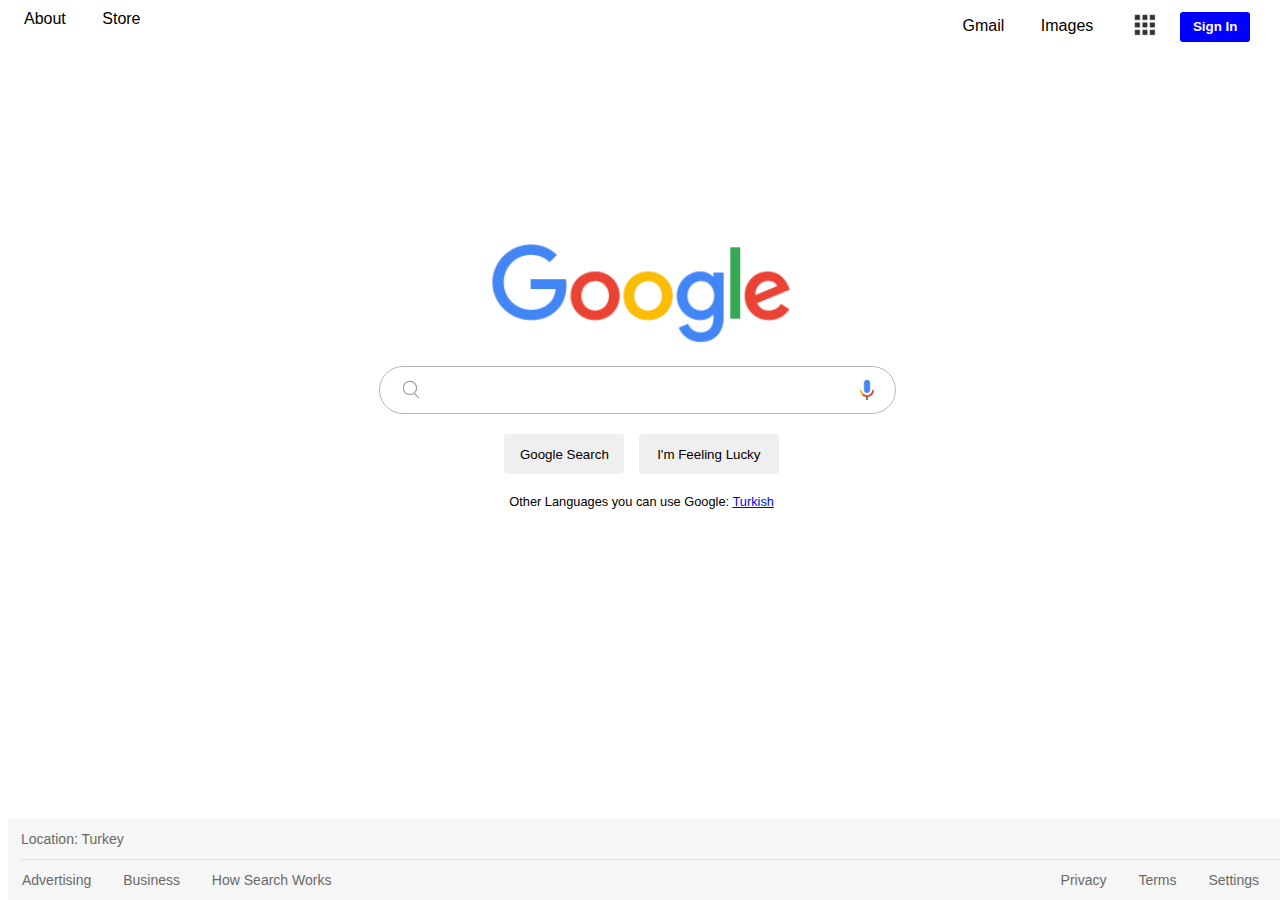
<file: index.html>
<!DOCTYPE html>
<html lang="en">
<head>
    <meta charset="UTF-8">
    <meta http-equiv="X-UA-Compatible" content="IE=edge">
    <meta name="viewport" content="width=device-width, initial-scale=1.0">
    <link rel="stylesheet" href="style.css">
    <link rel="shortcut icon" href="images/gfavicon.png">
    <title>Google</title>
</head>
<body>

    <header>

        <nav class="header-left">
            <a class="header-links" href="#">About</a>
            <a class="header-links" href="#">Store</a>
        </nav>

        <nav class="header-right">
            <a class="header-links" href="#">Gmail</a>
            <a class="header-links" href="#">Images</a>
            <a class="header-links" id="appicon" href="#"><img src="images/appicon.png" alt="icon menu"></a>
            <button class="header-links" id="sign-in-btn">Sign In</button>
        </nav>
        <div class="clear"></div>
    </header>

    <img id="google" src="images/googlelogo.png" alt="google logo">

    <div class="searchbar">
        <input type="text" id="search">
        <img id="mag" src="images/magnifying_glass.jpg" alt="magnifying-glass">
        <img id="mic" src="images/google_microphone.png" alt="microphone">
    </div>

    <div class="btns">
        <button id="btn1" type="button" name="button">Google Search</button>
        <button id="btn2" type="button" name="button">I'm Feeling Lucky</button>
    </div>

    <div class="lang">
        <p id="language">Other Languages you can use Google: <a href="lang/index-TR.html">Turkish</a></p>
    </div>

    <footer>
        <div class="turkia">Location: Turkey</div>
        <nav class="footer-left">
            <a class="footer-links" href="#">Advertising</a>
            <a class="footer-links" href="#">Business</a>
            <a class="footer-links" href="#"> How Search Works</a>
        </nav>
        <nav class="footer-right">
            <a class="footer-links" href="#">Privacy</a>
            <a class="footer-links" href="#">Terms</a>
            <a class="footer-links" href="#">Settings</a>
        </nav>
    </footer>
</body>
</html>
</file>
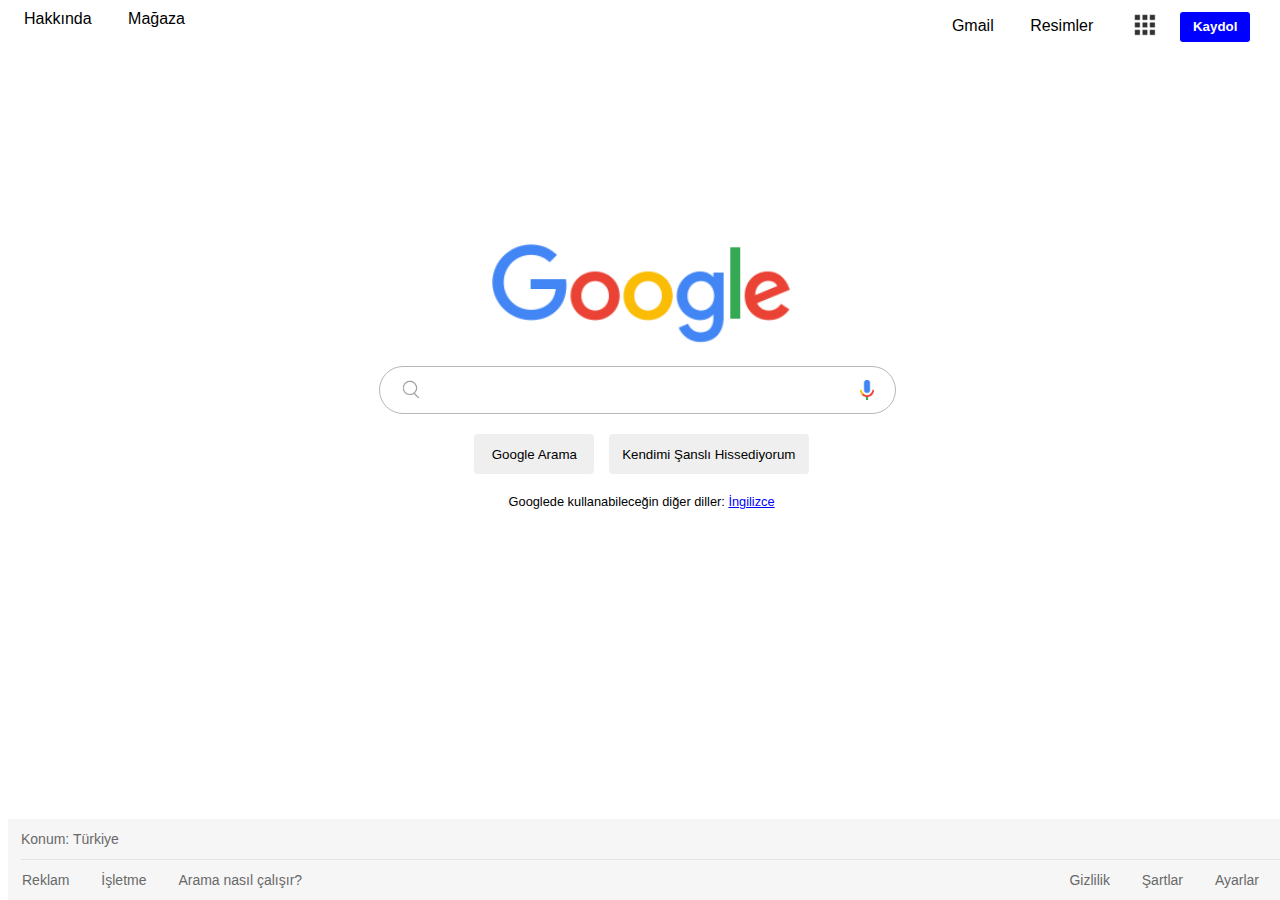
<file: lang/index-TR.html>
<!DOCTYPE html>
<html lang="tr">
<head>
    <meta charset="UTF-8">
    <meta http-equiv="X-UA-Compatible" content="IE=edge">
    <meta name="viewport" content="width=device-width, initial-scale=1.0">
    <link rel="stylesheet" href="style-TR.css">
    <link rel="shortcut icon" href="../images/gfavicon.png">
    <title>Google</title>
</head>
<body>

    <header>

        <nav class="header-left">
            <a class="header-links" href="#">Hakkında</a>
            <a class="header-links" href="#">Mağaza</a>
        </nav>

        <nav class="header-right">
            <a class="header-links" href="#">Gmail</a>
            <a class="header-links" href="#">Resimler</a>
            <a class="header-links" id="appicon" href="#"><img src="../images/appicon.png" alt="icon menu"></a>
            <button class="header-links" id="sign-in-btn">Kaydol</button>
        </nav>
        <div class="clear"></div>
    </header>

    <img id="google" src="../images/googlelogo.png" alt="google logo">

    <div class="searchbar">
        <input type="text" id="search">
        <img id="mag" src="../images/magnifying_glass.jpg" alt="magnifying-glass">
        <img id="mic" src="../images/google_microphone.png" alt="microphone">
    </div>

    <div class="btns">
        <button id="btn1" type="button" name="button">Google Arama</button>
        <button id="btn2" type="button" name="button">Kendimi Şanslı Hissediyorum</button>
    </div>

    <div class="lang">
        <p id="language">Googlede kullanabileceğin diğer diller: <a href="../index.html">İngilizce</a></p>
    </div>

    <footer>
        <div class="turkia">Konum: Türkiye</div>
        <nav class="footer-left">
            <a class="footer-links" href="#">Reklam</a>
            <a class="footer-links" href="#">İşletme</a>
            <a class="footer-links" href="#"> Arama nasıl çalışır?</a>
        </nav>
        <nav class="footer-right">
            <a class="footer-links" href="#">Gizlilik</a>
            <a class="footer-links" href="#">Şartlar</a>
            <a class="footer-links" href="#">Ayarlar</a>
        </nav>
    </footer>
</body>
</html>
</file>
<file: style.css>
body{
    font-family: 'Segoe UI', Tahoma, Geneva, Verdana, sans-serif;
    margin-top: 10px;
    width:99%;
}

nav a{
    color: black;
    text-decoration: none;
    margin-left: 1em;
    margin-right: 1em;
}

a:hover{
    text-decoration: underline;
}

.header-left {
    float: left;
}

.header-right {
    float: right;
    margin-right: 25px;
}

.clear {
    clear: both;
}

#appicon {
    vertical-align: middle;
    opacity: 0.8;
}

#appicon:hover {
    opacity: 1;
}

#sign-in-btn {
    color: white;
    background-color: blue;
    border: none;
    height: 30px;
    width: 70px;
    font-weight: bold;
    border-radius: 3px;
}

#sign-in-btn:hover {
    text-decoration: none;
    box-shadow: 0 1px 0 rgba(0, 0, 0, 0.15);
    cursor: pointer;
}

#sign-in-btn:active {
    box-shadow: inset 0 2px 0 rgba(0, 0, 0, 0.15);
}

#google {
    width: 300px;
    display: block;
    margin-left: auto;
    margin-right: auto;
    margin-top: 200px;
}

#mag {
    position: relative;
    height: 30px;
    top: 10px;
    right: 505px;
}

#mic {
    position: relative;
    height: 20px;
    top: 5px;
    right: 75px;
}

.searchbar {
    text-align: center;
    padding-top: 20px;
    margin-left: 45px;
}

#search {
    font-size: 16px;
    height: 36px;
    width: 460px;
    border-radius: 25px;
    padding: 5px;
    border: 1px solid #b7b7b7;
    padding-left: 50px;
}

#search:hover {
    box-shadow: 3px 3px 5px rgb(184, 184, 184);
}

#search:focus {
    outline:0;
}

.btns {
    text-align: center;
    padding-top: 20px;
}  

#btn1 {
    height: 40px;
    width: 120px;
    border: hidden;
    border-radius: 4px;
    margin-right: 10px;
}

#btn1:hover {
    color: black;
    border: 1px lightgray;
    box-shadow: 0.7px 0.7px 0.7px lightgray;
    cursor: pointer;
}

#btn2 {
    height: 40px;
    width: 140px;
    border: hidden;
    border-radius: 4px;
}

#btn2:hover {
    color: black;
    border: 1px lightgray;
    box-shadow: 0.7px 0.7px 0.7px lightgray;
    cursor: pointer;
}

#language {
    text-align: center;
    margin-top: 20px;
    font-size: 0.8em;
}

#language a {
    color: blue;
}

footer {
    width: 100%;
    background-color: #f6f6f6;
    line-height: 40px;
    font-size: 14px;
    position: fixed;
    bottom: 0;
}

.turkia {
    border-bottom: 1px solid #e4e4e4;
    margin-left: 13px;
    color: #696969;
}

.footer-links {
color: #696969;
}

.footer-left {
float: left;
}

.footer-right {
float: right;
margin-right: 15px;
}
</file>
<file: lang/style-TR.css>
body{
    font-family: 'Segoe UI', Tahoma, Geneva, Verdana, sans-serif;
    margin-top: 10px;
    width:99%;
}

nav a{
    color: black;
    text-decoration: none;
    margin-left: 1em;
    margin-right: 1em;
}

a:hover{
    text-decoration: underline;
}

.header-left {
    float: left;
}

.header-right {
    float: right;
    margin-right: 25px;
}

.clear {
    clear: both;
}

#appicon {
    vertical-align: middle;
    opacity: 0.8;
}

#appicon:hover {
    opacity: 1;
}

#sign-in-btn {
    color: white;
    background-color: blue;
    border: none;
    height: 30px;
    width: 70px;
    font-weight: bold;
    border-radius: 3px;
}

#sign-in-btn:hover {
    text-decoration: none;
    box-shadow: 0 1px 0 rgba(0, 0, 0, 0.15);
    cursor: pointer;
}

#sign-in-btn:active {
    box-shadow: inset 0 2px 0 rgba(0, 0, 0, 0.15);
}

#google {
    width: 300px;
    display: block;
    margin-left: auto;
    margin-right: auto;
    margin-top: 200px;
}

#mag {
    position: relative;
    height: 30px;
    top: 10px;
    right: 505px;
}

#mic {
    position: relative;
    height: 20px;
    top: 5px;
    right: 75px;
}

.searchbar {
    text-align: center;
    padding-top: 20px;
    margin-left: 45px;
}

#search {
    font-size: 16px;
    height: 36px;
    width: 460px;
    border-radius: 25px;
    padding: 5px;
    border: 1px solid #b7b7b7;
    padding-left: 50px;
}

#search:hover {
    box-shadow: 3px 3px 5px rgb(184, 184, 184);
}

#search:focus {
    outline:0;
}

.btns {
    text-align: center;
    padding-top: 20px;
}  

#btn1 {
    height: 40px;
    width: 120px;
    border: hidden;
    border-radius: 4px;
    margin-right: 10px;
}

#btn1:hover {
    color: black;
    border: 1px lightgray;
    box-shadow: 0.7px 0.7px 0.7px lightgray;
    cursor: pointer;
}

#btn2 {
    height: 40px;
    width: 200px;
    border: hidden;
    border-radius: 4px;
}

#btn2:hover {
    color: black;
    border: 1px lightgray;
    box-shadow: 0.7px 0.7px 0.7px lightgray;
    cursor: pointer;
}

#language {
    text-align: center;
    margin-top: 20px;
    font-size: 0.8em;
}

#language a {
    color: blue;
}

footer {
    width: 100%;
    background-color: #f6f6f6;
    line-height: 40px;
    font-size: 14px;
    position: fixed;
    bottom: 0;
}

.turkia {
    border-bottom: 1px solid #e4e4e4;
    margin-left: 13px;
    color: #696969;
}

.footer-links {
color: #696969;
}

.footer-left {
float: left;
}

.footer-right {
float: right;
margin-right: 15px;
}
</file>
